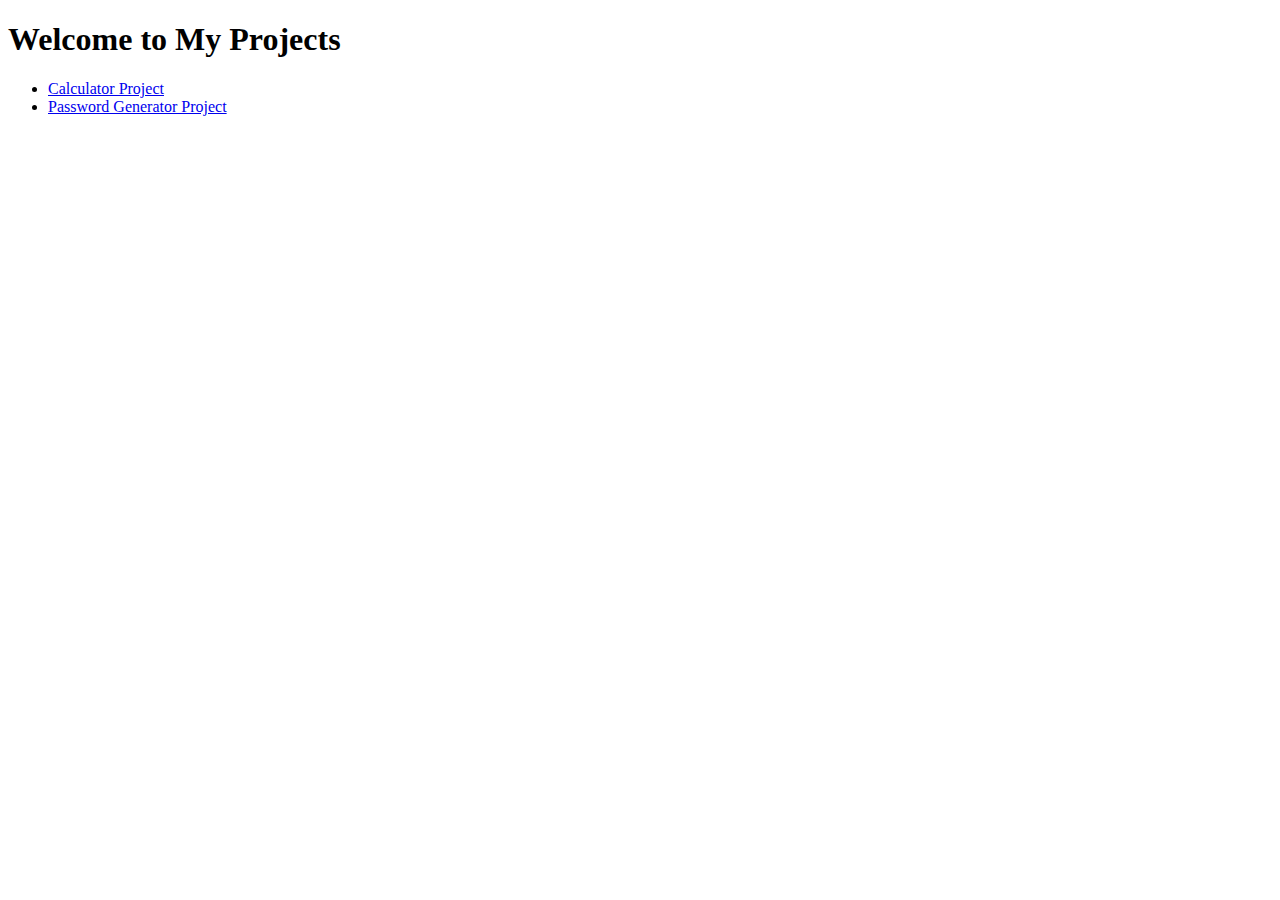
<file: index.html>
<!DOCTYPE html>
<html lang="en">
<head>
  <meta charset="UTF-8" />
  <meta name="viewport" content="width=device-width, initial-scale=1.0" />
  <title>My Web Portfolio</title>
</head>
<body>
  <h1>Welcome to My Projects</h1>
  <ul>
    <li><a href="/Calculator/index.html" target="_blank">Calculator Project</a></li>
    <li><a href="/PasswordGenerator/index.html" target="_blank">Password Generator Project</a></li>
  </ul>
</body>
</html>
</file>
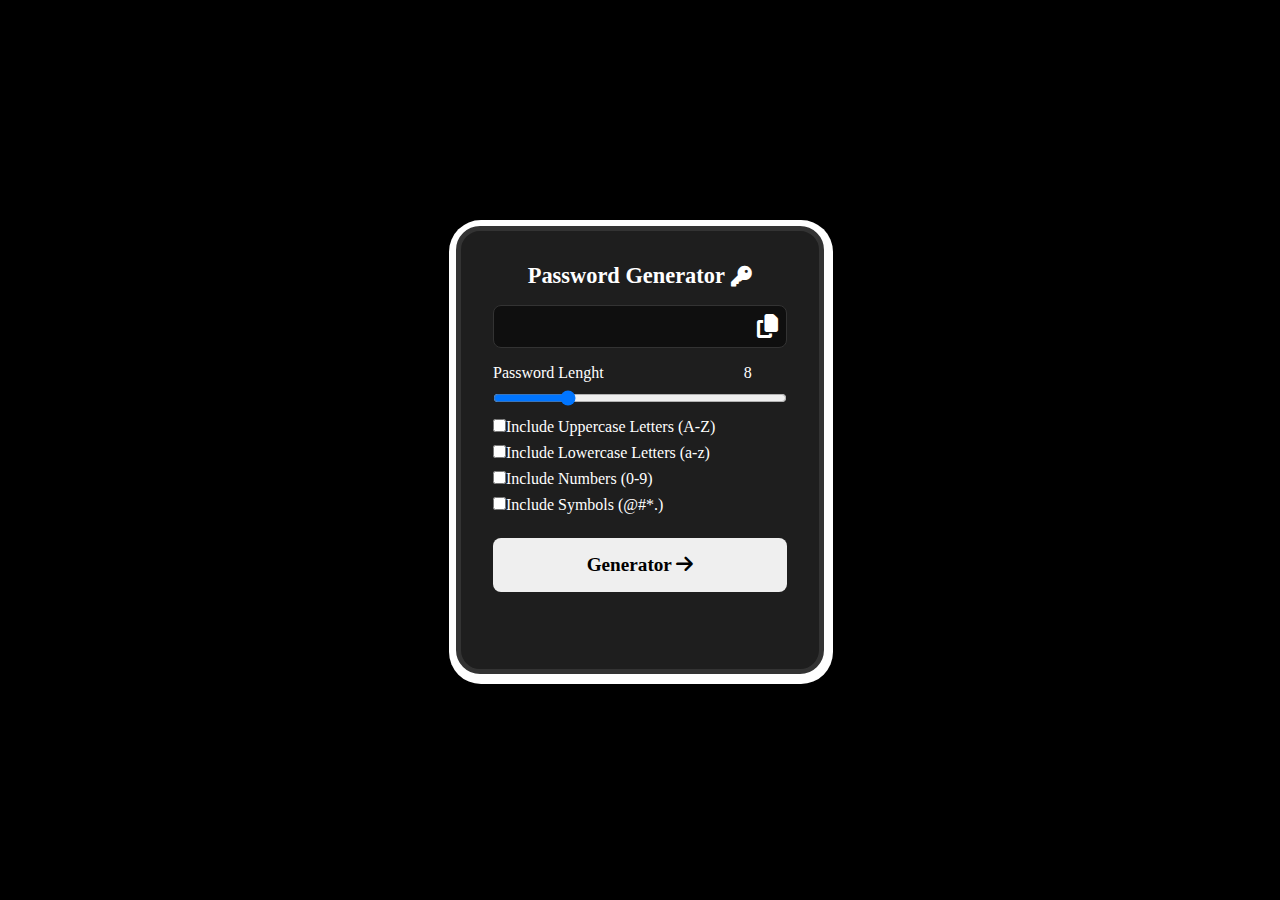
<file: Password Generator/index.html>
<!DOCTYPE html>
<html lang="en">
<head>
    <meta charset="UTF-8">
    <meta name="viewport" content="width=device-width, initial-scale=1.0">
    <link rel="stylesheet" href="https://cdnjs.cloudflare.com/ajax/libs/font-awesome/6.5.0/css/all.min.css">

    <link rel="stylesheet" href="/Password Generator/Password Generator.css"> 
    <title>Password Generator</title>
    <link rel="icon" href="/images/download.png">
<body>
    <div class="container">
        <h1>Password Generator<i class="fa-solid fa-key"></i></h1>
        <div class="display-box">
            <input type="text" id="password" disabled ><!-- "readonly" means that the user cannot altered the data which submitted -->
            <button class="copy" id="copyIcon"><i class="fa-solid fa-copy"></i></button>
            
        </div>

        <div class="setting">
            <label>
                Password Lenght
               <span id="sliderValue"></span>
            </label>
            <input type="range" min="1" max="30" value="8" id="lenghtSlide">
            <label><input type="checkbox"  id="upperCase">Include Uppercase Letters (A-Z)</label>
            <label><input type="checkbox"  id="lowerCase">Include Lowercase Letters (a-z)</label>
            <label><input type="checkbox" id="numbers">Include Numbers (0-9)</label>
            <label><input type="checkbox"  id="symbols">Include Symbols (@#*.)</label>
            </div>
      <div class="btn">
        <button id="generator">Generator <i class="fa-solid fa-arrow-right"></i></button></div>
    </div>
    <script src="/Password Generator/Password Generator.js"></script>
</body>
</html>
</file>
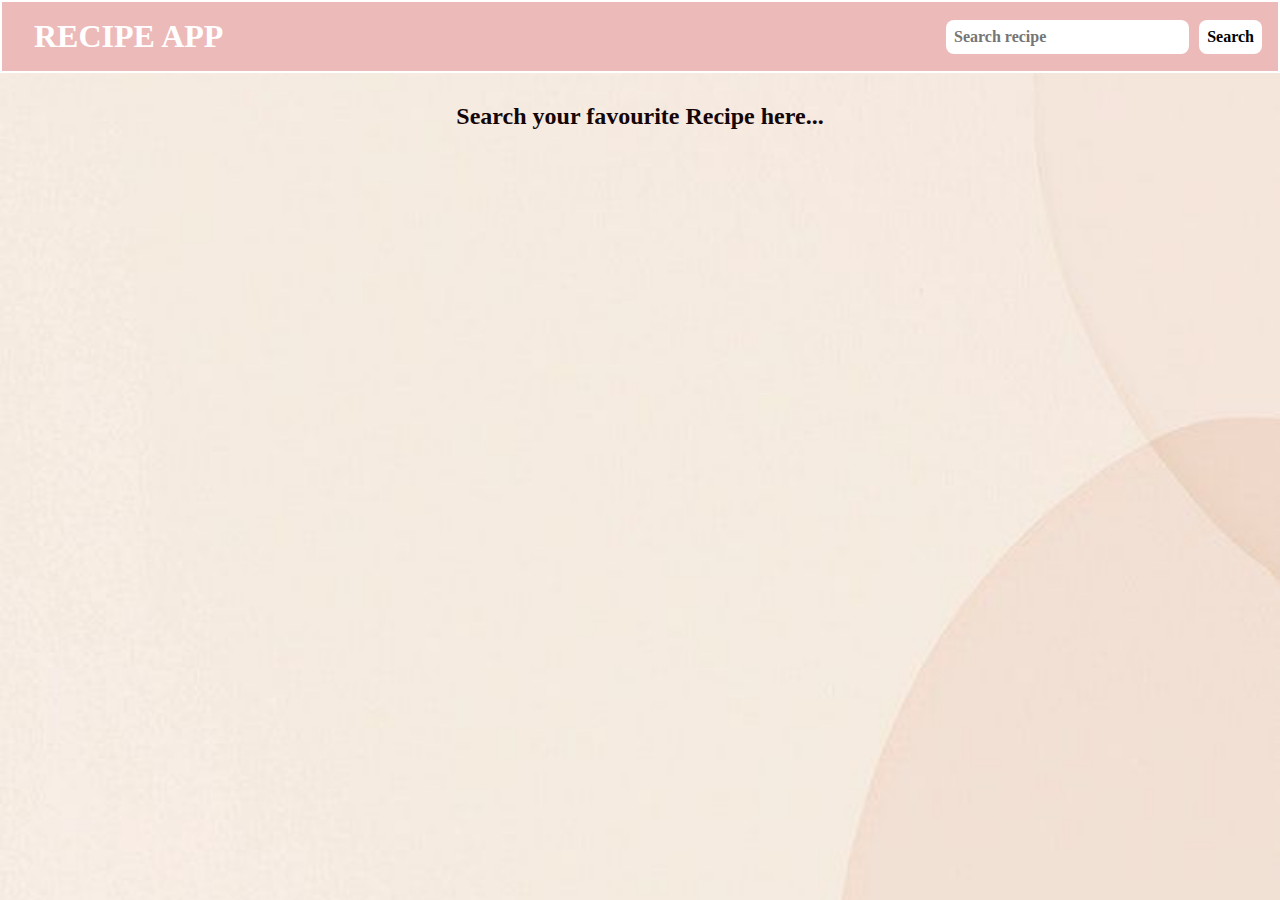
<file: Recipe/index.html>
<!DOCTYPE html>
<html lang="en">
<head>
    <meta charset="UTF-8">
    <meta name="viewport" content="width=device-width, initial-scale=1.0">
    <link rel="stylesheet" href="https://cdnjs.cloudflare.com/ajax/libs/font-awesome/6.5.0/css/all.min.css">
      <link rel="stylesheet" href="/Recipe/Recipe.css">  
      <link rel="icon" href="/Recipe/Recipe Images/recipe.jpeg">
      <title>Recipe App</title>
</head>
<body>
    <header>
        <nav>
            <h1>Recipe App</h1>
            <form><input type="text" placeholder="Search recipe" id="srch-input">
            <button type="button" id="srch-btn">Search</button></form>
            </nav>
    </header>
    <main>
        <section>
            <div class="loading">
                <h2 >Search your favourite Recipe here...</h2>
            </div>
          
    <div class="recipe-details">
        <button type="button" class="recipe-icon">
            <i class="fa-regular fa-circle-xmark"></i>
        </button >
        <div class="recipe-content"></div>
    </div>

        
            
        </section>
    </main>
    <script src="/Recipe/Recipe.js"></script>
</body>
</html>
</file>
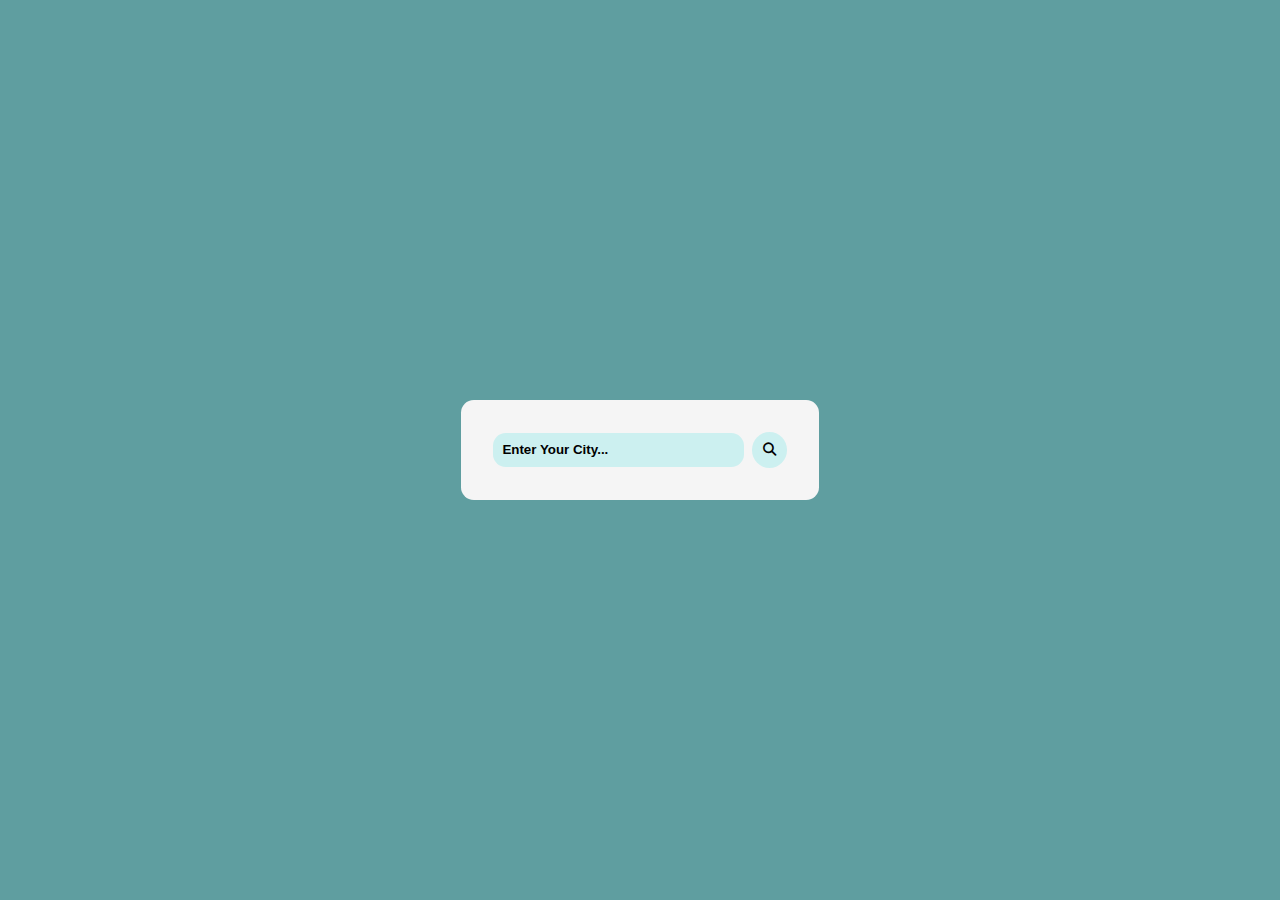
<file: Weather/index.html>
<!DOCTYPE html>
<html lang="en">
<head>
    <meta charset="UTF-8">
    <meta name="viewport" content="width=device-width, initial-scale=1.0">
    <link rel="stylesheet" href="https://cdnjs.cloudflare.com/ajax/libs/font-awesome/6.5.0/css/all.min.css">
    <link rel="stylesheet" href="/Weather/weather.css">
    <title>Weather App</title>
</head>
<body>
<div class="container">
    <div class="search-box">
            <input type="text" placeholder="Enter Your City..." id="input">
            <button class="fa-solid fa-magnifying-glass" id="btn"></button>
    </div>
    <div class="image-not-found">
        <p>Sorry ,  Location not found...</p>
        <img src="/Weather/weather-images/404 (1).png" alt="404">
    </div>
     <div class="weather">
        <img src="/Weather/weather-images/snow.png" alt="weather image" id="weather-img">
        <div class="weather-details">
        <p class="temp">22°C</p>
        <p class="description">---light rain---</p>
        </div>
        <div class="detail-part">
            <div class="humidity">
                <i class="fa-solid fa-droplet"></i>
                <div class="text">
                    <span id="percentage">47%</span>
                    <p class="humidity">Humidity</p>
                </div>
            </div>

            <div class="wind">
                  <i class="fa-solid fa-wind"></i>               
                  <div class="text">
                    <span id="km">2.06Km/H</span>
                    <p class="wind">Wind Speed</p>
                </div>
            </div>
        </div>
    </div> 
</div>
 <script src="/Weather/weather.js"></script>
</body>
</html>
</file>
<file: Password Generator/Password Generator.css>
*{
    margin: 0;
    padding: 0;
    box-sizing: border-box;
    font-family:cursive;
}
body{
    height: 100vh;
    width: 100%;
    background-color: #000000;
    display: flex;
    justify-content: center;
    align-items: center;
    color: #fff;
}
.container{
    width: 23rem;
    border:5px solid #333;
    background-color:#1e1e1e;
    padding: 2rem;
    height: 28rem;
   border-radius: 1.5rem;
   box-shadow: 1px 2px 0px 8px  rgb(255, 255, 255);    
}
h1{
    text-align: center;
    margin-bottom: 1rem;
    font-size: 1.4rem;
    display: flex;
    justify-content: center;
    align-items: center;
}
h1 i{
    font-size: 1.3rem;
    margin-left:0.4rem;

}

.display-box{
    display: flex;
   

}
.display-box{
    justify-content:space-between;
   background-color: #0f0f0f;
  border-radius: 0.5rem;
  outline: none;
  margin-bottom: 1rem;
  padding: 0.5rem;
  width: 100%;
  border: 1px solid #333;
  

}
.display-box input{
    background-color: transparent;
    width: 50%;
    border: none;
    flex: 1;
    color: #e78c0d;
    font-size: 1.3rem;
    outline: none;
    font-weight: bold;
    font-family: 'Franklin Gothic Medium', 'Arial Narrow', Arial, sans-serif;
    
}
.display-box button{
    background: none;
    color: #fff;
    outline: none;
    border: none;
}
.display-box button i{
    cursor: pointer;
    font-size: 1.5rem;
    z-index: 2;
}
.setting label{
    display: block;
  text-align: left;
  margin: 0.5rem 0;
}
.setting label span{
    margin-left:8.5rem;
}
input[type="range"]{
    width: 100%;
    
}
.btn button{
    text-align: center;
    width: 100%;
    padding: 1rem;
    margin-top: 1rem;
    font-weight: bold;
    font-size: 1.2rem;
    border-radius: 0.5rem;
    outline: none;
    border: none;
}
.btn button:hover{
    background-color: rgb(252, 157, 23);
    color: #fff;
   font-weight: bolder;
}
</file>
<file: Recipe/Recipe.css>
*{
    margin: 0;
    padding: 0;
    box-sizing: border-box;
    font-family: "Times New Roman", Times, serif;
    
}
body{
    background-image: url("/Recipe/Recipe Images/BG.jpg");
    background-repeat: no-repeat;
    background-size: cover;
}
header nav{
    background:rgb(237, 186, 186) ;
    display: flex;
    justify-content:space-between;
    align-items: center;
    z-index: 1;
    /* z-index only works if the element has position set,It controls which element appears on top when they overlap.box2 will appear on top of box1 because 2 > 1. */
    padding: 1rem;
    border: 2px solid white;
}
header nav h1{
font-size: 2rem;
margin-left: 1rem;
color: white;
font-weight: bolder;
text-transform: uppercase;
}

header nav form{
    display: flex;/* makes the children flex items */
    justify-content: center;
}
form input[type="text"]{
 flex-grow: 1; 
 /* If you have 3 boxes, and they all have "flex-grow: 1";, they will share space equally.flex-grow only works if the parent container is a flex container. */
margin-right: 10px;
}
header nav form button{
     padding: 0.5rem;
    outline: none;
   border: none;
   font-weight: bold;
  border-radius: 0.5rem;
    font-size: 1rem;
    background-color: white;
        cursor: pointer;

    }
header nav form input{
    padding: 0.5rem;
    outline: none;
   border: none;
   font-weight: bold;
   width: 19vw;
   border-radius: 0.5rem;
  margin-right:0.2rem;
  font-size: 1rem;
}
header nav form input::placeholder{
      font-size: 1rem;
}


header nav form button:hover{
        background-color: rgb(245, 169, 16);
        color: white;
}
/* main section (loading) */
main section .loading{
    text-align: center;
    color: rgb(20, 6, 6);
    /* font-weight: bold; */
    display: grid;
    grid-template-columns: repeat(auto-fit,minmax(240px,1fr)) ;
    grid-gap: 40px;
    /* Adds space between grid rows & columns (now gap: works the same). */
    padding: 20px;
    width: 80%;
    margin: 10px auto;
  place-items: center; 
  /*  place-items: center;  equivalent to  justify-items: center; horizontal
align-items: center;   vertical ,Every item in the grid is centered in its cell.*/
 } 
 .recipe button{
  padding: 0.6em;
  width: 60%;
  border: 1px solid white;
  font-family:Verdana, Geneva, Tahoma, sans-serif;
  background-color:  rgb(228, 25, 59);
  color: white;
  border-radius:10px ;
  text-align: center;
  margin-left: 3.8rem;
  margin-top: 10px;
  margin-bottom: 10px;
  cursor: pointer;
 }
 /* recipe-details */
.recipe-details{
    display: none;
    position: fixed;
    background-color: blanchedalmond;
width: 40%;
height: 60%;
border-radius: 7px;
color: rgb(239, 98, 145);
-webkit-transform: translate(-50%,-50%);
top: 50%;
left: 50%;
transform: translate(-50%,-50%);
/* top: 50% + left: 50% puts the top-left corner in the middle.
translate(-50%, -50%) shifts it back by half of its own width & height → perfect center. */
overflow-y: scroll;
border: 3px solid white;
}

.recipe-details .recipe-icon {
    border:none;
    /* padding: 0.3rem;*/
    font-size: 1.4rem; 
    background: none;
    position: absolute;
    right: 10px;
    /* background-color: black; */
    /* color: white; */
    top: 20px;
    /* border-radius: 60px; */
}
.recipe-details .recipe-icon:hover{
    background-color: black;
    color: white;
    padding: 0.2rem;
    border-radius: 5px;
}
/* Adding scrollbar */
.recipe-details::-webkit-scrollbar{
width: 10px;
}
.recipe-details::-webkit-scrollbar-thumb{
background-color: white;
border-radius: 10px;
border: 1px solid black;
}
/* --------------------------------------- */
/* Adding css to the recipe ingrediant */
.recipe-content .recipeName{
    font-size: 1.7rem;
    padding: 0.7rem;
    display: inline-block;
    /* word-wrap: break-word; */
    margin-left: 5rem;
    color:  rgb(228, 25, 59);
    text-decoration: underline;
    background-color: white;
    line-height: 1.7rem;
    margin-top: 25px;
}
.recipe-content .ingrediantName{
    font-size: 1.4rem;
    color: black;
    margin-top: 18px;
    margin-bottom: 10px;
    
}
.recipe-content .fullList{
    margin-left: 20px;
}
.recipe-content .instruction{
    white-space: pre-line;

}
/* ------------------------------------------- */
.recipe-content{
padding: 1.3rem;
line-height: 1.25rem;
}
.recipe button:hover{
    background-color:white ;
    color:  rgb(228, 25, 59);
    border: 3px solid rgb(228, 25, 59)s;
  }
.recipe{
    background-color: rgb(237, 186, 186);
    display: flex;
    flex-direction : column;
    padding-bottom: 0.5rem;
    border-radius: 0.6rem;
    cursor: pointer;
    width: 300px;
    transition: transform 0.3s ease-in-out;
    /* ease-in-out → starts slow, speeds up, ends slow */
}
.recipe:hover{
transform: scale(1.05);
/* When you hover, transform changes → it scales smoothly instead of instantly. */
/* scale(1) → original size
scale(1.05) → 5% larger
scale(0.5) → half the size */

}
.recipe img{
    height: 270px;

}
.recipe h2{
    color: rgb(228, 25, 59);
   text-align: center;
   word-wrap: break-word;
}
.recipe p{
    font-weight: bolder;
}
/* Responsive */
@media screen and (max-width:600px){
    header nav{
        flex-direction: column;
        
    }
    header nav form{
       width: 80%; 
       margin-top: 10px;
    }
    main section p{
        font-size: 1.4rem;
    }
}
</file>
<file: Weather/weather.css>
*{
  margin: 0;
  padding: 0;
  box-sizing: border-box;
  font-family: sans-serif;
  border: none;
  outline: none;
}
body{
  display: flex;
  align-items: center;
  justify-content: center;
  height:100vh;/* kisi bhi box ko center me lane ke liye height bhi zarori hi */
   background-color: cadetblue;
}
.container{
  width: 28vw;
  height: min-content;
  background-color: rgb(245, 245, 245);
  padding:2rem ;
border-radius: 0.8rem;

}
.search-box{
  align-items: center;
  justify-content: space-between;
  display: flex;
  width: 100%;
  
}
.search-box input{
  padding: 0.6rem;
  width: 22vw;
  border-radius: 0.8rem;
  background-color: rgb(204, 240, 240);
  color: black;
  font-weight: bold;
 }
.search-box input::placeholder{
color: black;
font-weight: bold;
}
.search-box button{
    background-color: rgb(204, 240, 240);
    padding: 0.7rem;
    border-radius: 50%;
    margin-left: 0.5rem;
   
}
.search-box button:hover{
  background-color: black;
  color: white;
  
}
.image-not-found{
  display: none;
align-items: center;
justify-content: center;
flex-direction: column;
}
.image-not-found p{
  text-align: center;
  font-weight: bolder;
  color: rgb(255, 0, 0);
  margin: 1rem;
}
.image-not-found img{
    width: 14vw;

}
.weather{
  display: none;
  align-items: center;
  justify-content: center;
  flex-direction: column;

}
.weather img{
  width: 14vw;
}

.weather-details .temp{
  font-weight: bolder;
  font-size: 2.5rem;
  text-align: center;

}
.weather-details .description{
font-size: 1.3rem;
text-align: center;
color:cadetblue;
font-weight: 600;
text-transform: capitalize;
}
.detail-part{
  display: flex;
  width: 100%;
  justify-content: space-between;
  margin-top: 1.5rem;

}
.detail-part .humidity, .wind{
  display: flex;
}
.detail-part i{
  font-size: 1.8rem;
}
.detail-part .text{
margin-left: 8px;
  font-size: 1rem;

}
.detail-part .text span{
  font-weight: bold;
}
.detail-part .text p{
  font-family: cursive;
}
</file>
